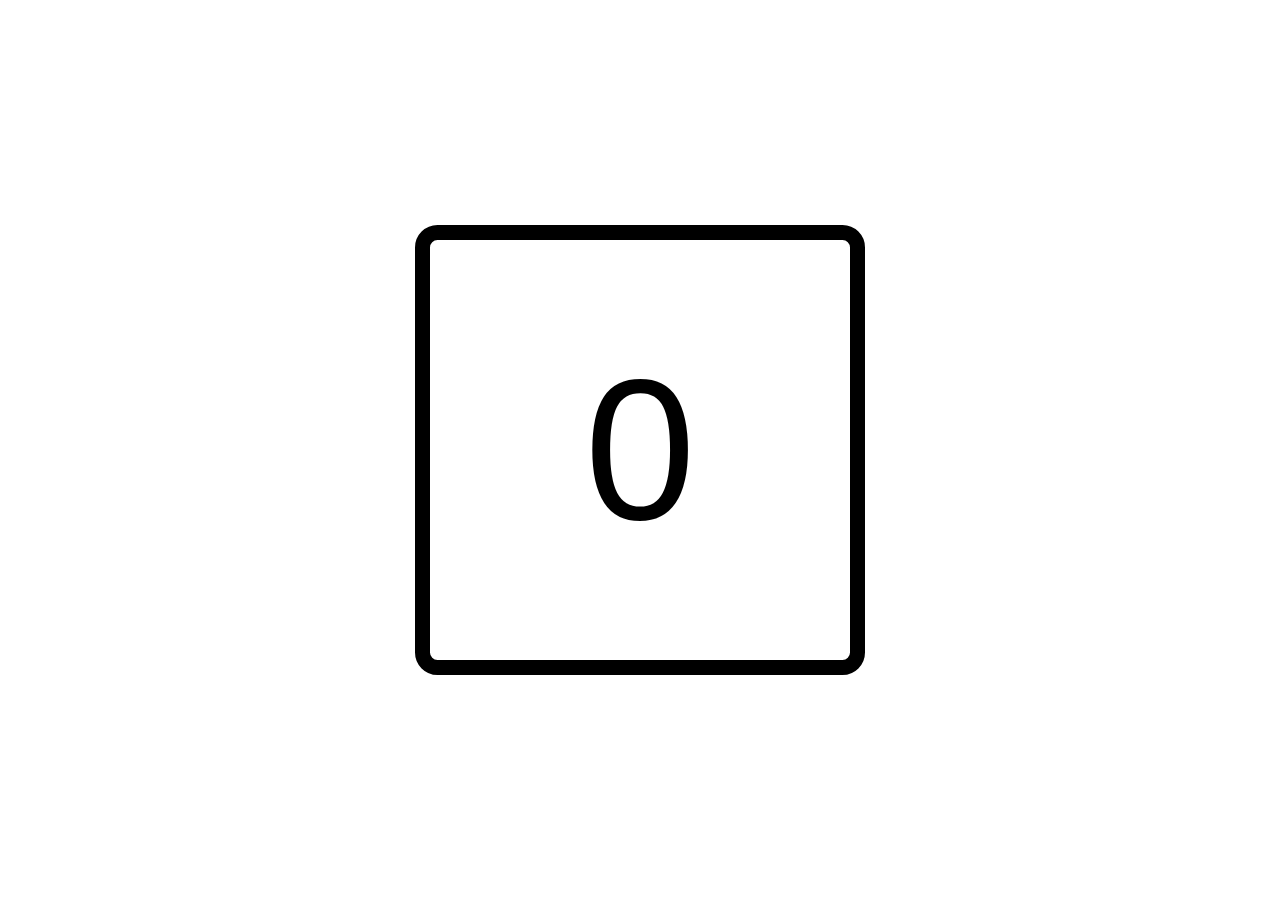
<file: clicker/index.html>
<!DOCTYPE html>
<html lang="en">
  <head>
    <meta charset="UTF-8" />
    <meta http-equiv="X-UA-Compatible" content="IE=edge" />
    <meta name="viewport" content="width=device-width, initial-scale=1.0" />
    <title>Clicker</title>
    <link rel="stylesheet" href="./style.css" />
  </head>
  <body>
    <button id="button" class="button">0</button>
    <script src="./app.js"></script>
  </body>
</html>
</file>
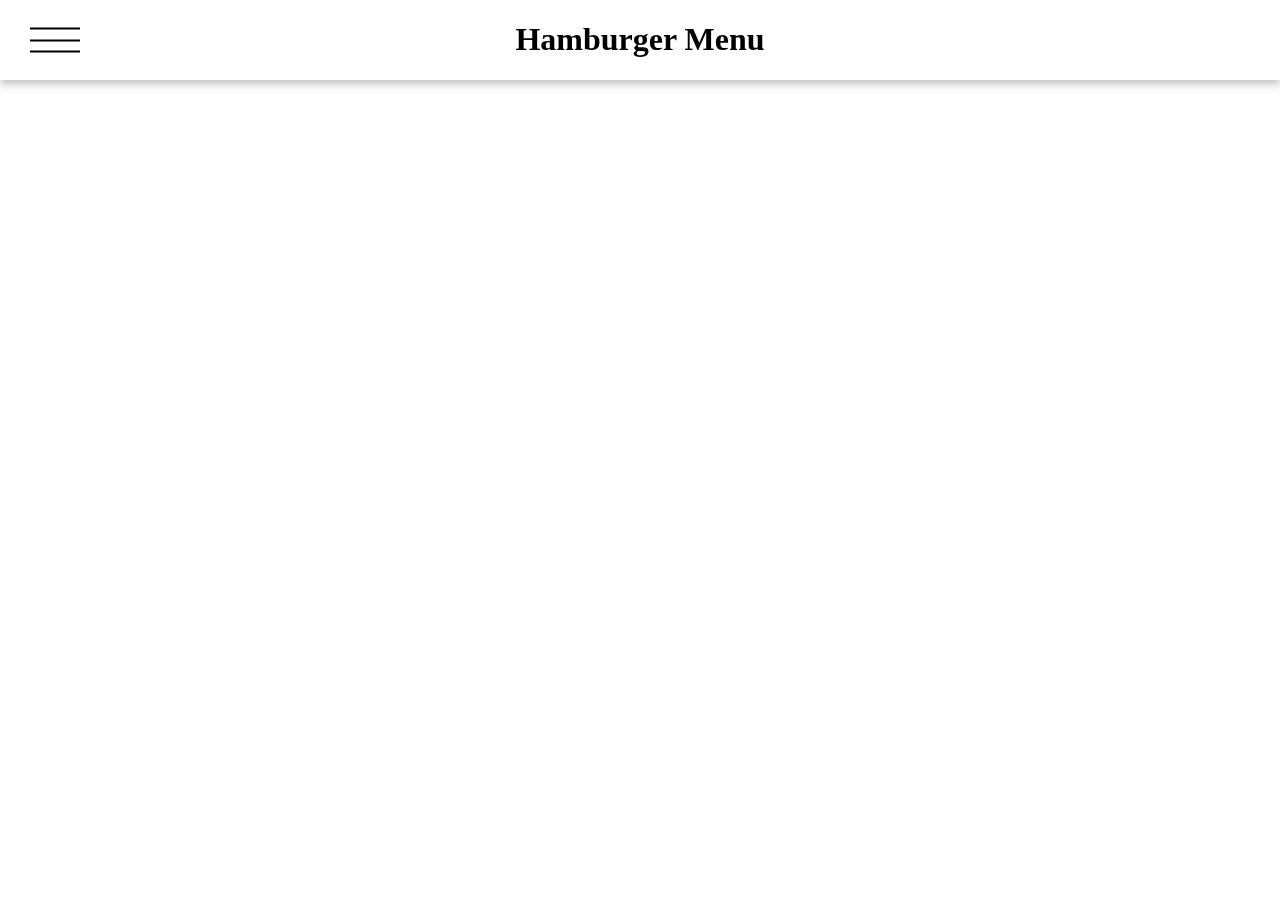
<file: hamburger/index.html>
<!DOCTYPE html>
<html lang="en">
  <head>
    <meta charset="UTF-8" />
    <meta http-equiv="X-UA-Compatible" content="IE=edge" />
    <meta name="viewport" content="width=device-width, initial-scale=1.0" />
    <title>Clicker</title>
    <link rel="stylesheet" href="./style.css" />
  </head>
  <body>
    <header class="header">
      <button id="hamburger" class="hamburger">
        <span class="hamburger__box">
          <span class="hamburger__inner"></span>
          <span class="hamburger__inner"></span>
          <span class="hamburger__inner"></span>
        </span>
      </button>
      <h1 class="main-header">Hamburger Menu</h1>
    </header>
    <nav class="nav">
      <ul class="nav__list">
        <li class="nav__list__item">Home</li>
        <li class="nav__list__item">About</li>
        <li class="nav__list__item">Contact</li>
      </ul>
    </nav>
    <script src="./app.js"></script>
  </body>
</html>
</file>
<file: clicker/style.css>
body {
  width: 100vw;
  height: 100vh;
  margin: 0;
  padding: 0;
  display: flex;
  align-items: center;
  justify-content: center;
}
.button {
  background-color: #fff;
  width: 50vh;
  height: 50vh;
  border-radius: 5%;
  border: 15px solid #000;
  font-size: 200px;
  cursor: pointer;
}
.effect {
  position: fixed;
  width: 40px;
  height: 40px;
  background-color: rgb(255, 247, 0);
  border-radius: 50%;
  animation: smaller 1s ease-in-out 1 forwards;
}

@keyframes smaller {
  0% {
    transform: scale(0);
    opacity: 1;
  }

  50% {
    transform: scale(1);
  }

  100% {
    transform: scale(0);
    opacity: 0;
  }
}
</file>
<file: hamburger/style.css>
body {
  margin: 0;
  padding: 0;
}

.main-header {
  text-align: center;
}

.header {
  width: 100%;
  height: 80px;
  position: fixed;
  top: 0;
  left: 0;
  background-color: #fff;
  filter: drop-shadow(0px 4px 4px rgba(0, 0, 0, 0.25));
}

.hamburger {
  background-color: transparent;
  border: 0;
  cursor: pointer;
  padding: 10px;
  position: absolute;
  top: 50%;
  left: 20px;
  transform: translateY(-50%);
}

.hamburger__box {
  display: block;
  position: relative;
  width: 50px;
  height: 25px;
  transition: transform 0.5s cubic-bezier(0.85, 0, 0.15, 1);
}

.hamburger__inner {
  width: 100%;
  height: 2px;
  background-color: #000;
  display: block;
  position: absolute;
  transition: transform 0.5s cubic-bezier(0.85, 0, 0.15, 1),
    opacity 0.3s cubic-bezier(0.85, 0, 0.15, 1);
}

.hamburger__inner:nth-child(1) {
  top: 0;
}

.hamburger__inner:nth-child(2) {
  top: calc(50% - 1px);
}

.hamburger__inner:nth-child(3) {
  bottom: 0;
}

.hamburger__box.open {
  transform: rotate(180deg);
}

.hamburger__box.open .hamburger__inner:nth-child(1) {
  transform: rotate(45deg) translate(8px, 8px);
}

.hamburger__box.open .hamburger__inner:nth-child(2) {
  opacity: 0;
}

.hamburger__box.open .hamburger__inner:nth-child(3) {
  transform: rotate(-45deg) translate(8px, -8px);
}

.nav {
  position: fixed;
  top: 0;
  left: 0;
  width: 100vw;
  height: 100vh;
  background-color: #000;
  z-index: -1;
  padding-top: 100px;
  opacity: 0;
  transition: opacity 0.5s cubic-bezier(0.85, 0, 0.15, 1),
    transform 0.5s cubic-bezier(0.85, 0, 0.15, 1);
  transform: translateY(-100%);
}

.nav.open {
  opacity: 1;
  transform: translateY(0);
}

.nav__list {
  list-style: none;
  display: flex;
  align-items: center;
  justify-content: center;
  flex-direction: column;
  margin: 0;
  padding: 0;
}

.nav__list__item {
  color: #fff;
  font-family: Arial, Helvetica, sans-serif;
  font-size: 50px;
  text-align: center;
  margin-top: 20px;
}
</file>
